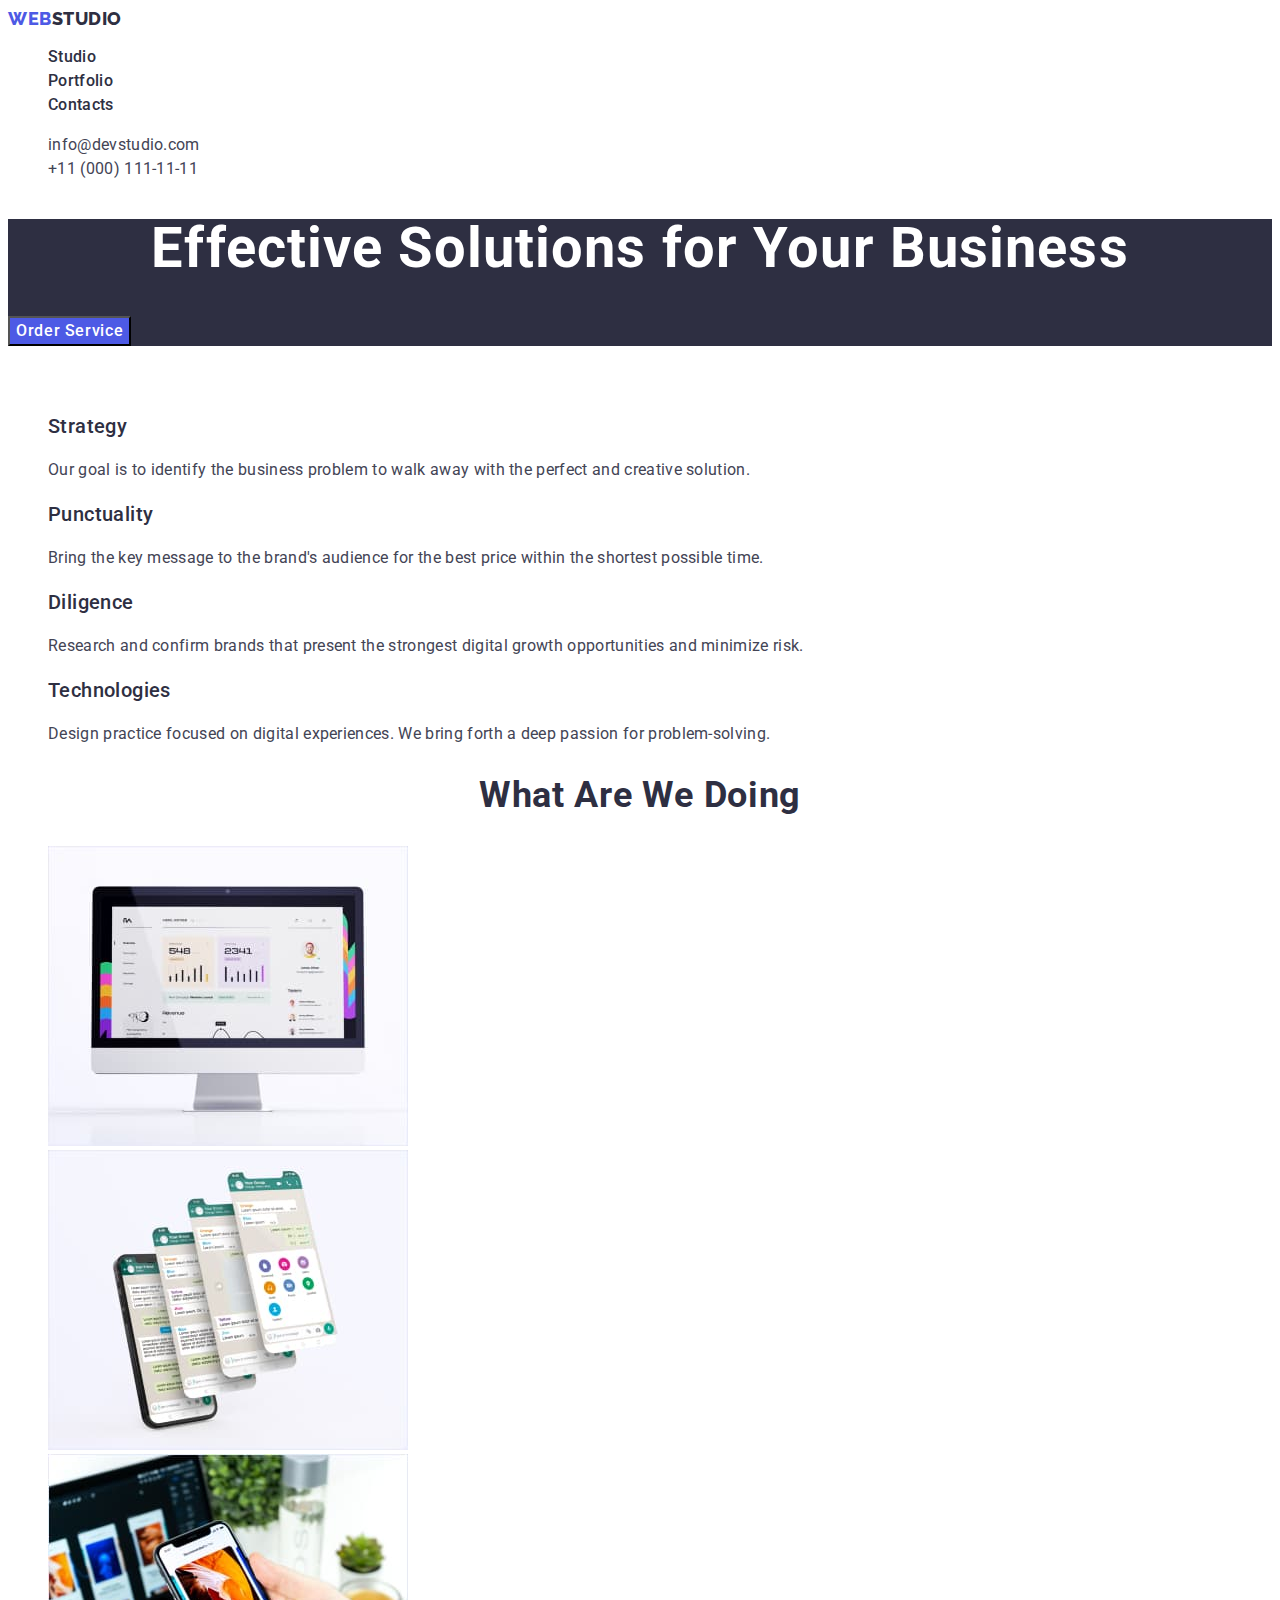
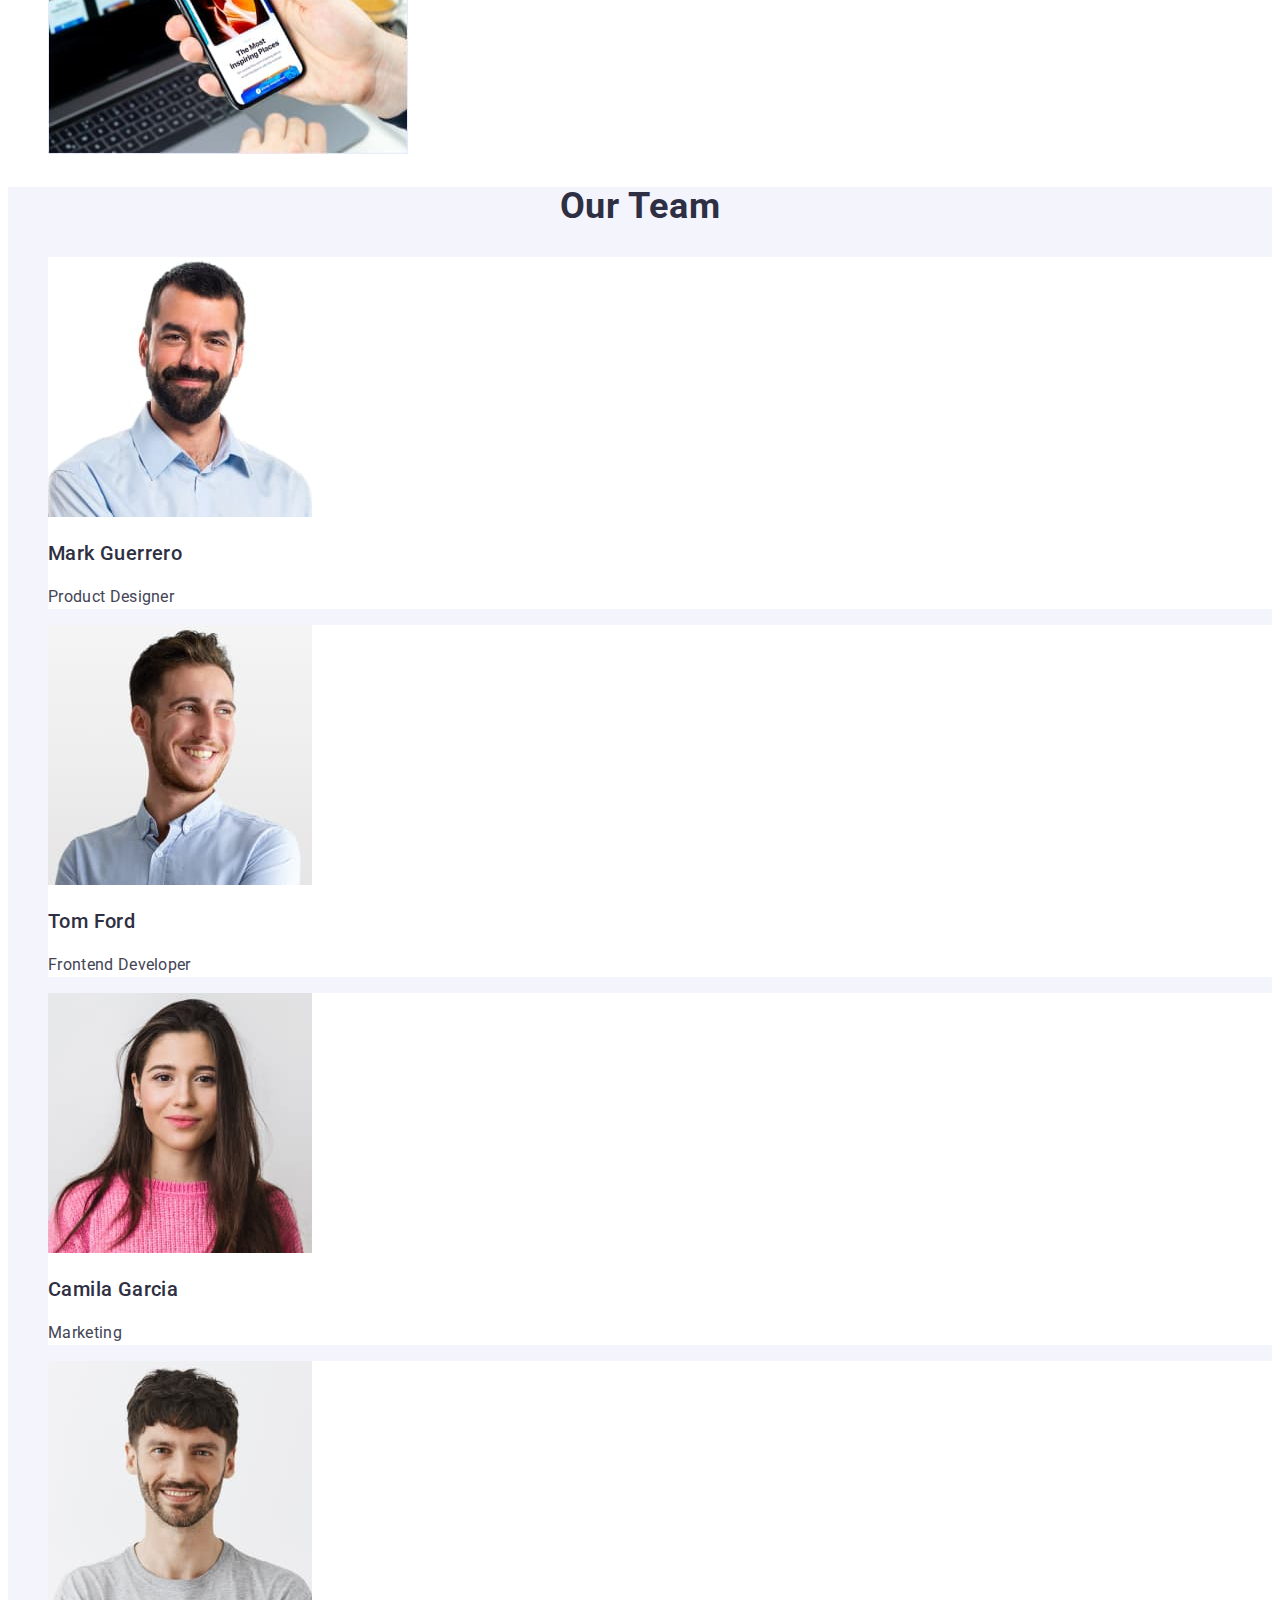
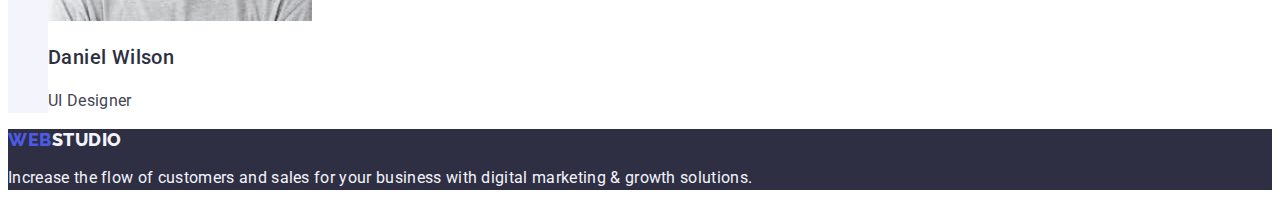
<file: index.html>
<!DOCTYPE html>
<html lang="en">
  <head>
    <meta charset="UTF-8" />
    <meta name="viewport" content="width=device-width, initial-scale=1.0" />
    <title>Goit-markup-homework-2</title>
    <link rel="preconnect" href="https://fonts.googleapis.com">
    <link rel="preconnect" href="https://fonts.gstatic.com" crossorigin>
    <link href="https://fonts.googleapis.com/css2?family=Raleway:wght@800&family=Roboto:wght@400;500;700;900&display=swap" rel="stylesheet">
    <link rel="stylesheet" href="./css/style.css">
  </head>
  <body>
    <header>
      <nav class="header-nav">
        <a class="header-logo link" href="./index.html">Web<span>Studio</span></a>
        <ul class="list">
          <li><a class="header-nav-link link" href="./index.html">Studio</a></li>
          <li><a class="header-nav-link link" href="./portfolio.html">Portfolio</a></li>
          <li><a class="header-nav-link link" href="">Contacts</a></li>
        </ul>
      </nav>
      <address class="header-contacts">
        <ul class="list">
          <li>
            <a class="header-address-contact link" href="mailto:info@devstudio.com">info@devstudio.com</a>
          </li>
          <li>
            <a class="header-address-contact link" href="tel:+110001111111">+11 (000) 111-11-11</a>
          </li>
        </ul>
      </address>
    </header>
    <main>
      <section class="section-hero">
        <h1 class="section-hero-title">Effective Solutions for Your Business</h1>
        <button class="section-hero-btn" type="button">Order Service</button>
      </section>
      <section class="section-one">
        <h2 class="section-one-title">OurAdvantages</h2>
        <ul class="list">
          <li>
            <h3 class="section-one-subtitle">Strategy</h3>
            <p class="section-one-text">
              Our goal is to identify the business problem to walk away with the
              perfect and creative solution.
            </p>
          </li>
          <li>
            <h3 class="section-one-subtitle">Punctuality</h3>
            <p class="section-one-text">
              Bring the key message to the brand's audience for the best price
              within the shortest possible time.
            </p>
          </li>
          <li>
            <h3 class="section-one-subtitle">Diligence</h3>
            <p class="section-one-text">
              Research and confirm brands that present the strongest digital
              growth opportunities and minimize risk.
            </p>
          </li>
          <li>
            <h3 class="section-one-subtitle">Technologies</h3>
            <p class="section-one-text">
              Design practice focused on digital experiences. We bring forth a
              deep passion for problem-solving.
            </p>
          </li>
        </ul>
      </section>
      <section class="section-two">
        <h2 class="section-two-title">What are we doing</h2>
        <ul class="list">
          <li>
            <img src="./images/desktop.jpg" alt="desktop" width="360" />
          </li>
          <li>
            <img src="./images/phones.jpg" alt="phones" width="360" />
          </li>
          <li>
            <img src="./images/layout.jpg" alt="layout" width="360" />
          </li>
        </ul>
      </section>
      <section class="section-three">
        <h2 class="section-three-title">Our Team</h2>
        <ul class="list">
          <li class="section-three-wrapper">
            <img src="./images/team-1.jpg" alt="team-1" width="264" />
            <h3 class="section-three-team">Mark Guerrero</h3>
            <p class="section-three-text">Product Designer</p>
          </li>
          <li class="section-three-wrapper">
            <img src="./images/team-2.jpg" alt="team-2" width="264" />
            <h3 class="section-three-team">Tom Ford</h3>
            <p class="section-three-text">Frontend Developer</p>
          </li>
          <li class="section-three-wrapper">
            <img src="./images/team-3.jpg" alt="team-3" width="264" />
            <h3 class="section-three-team">Camila Garcia</h3>
            <p class="section-three-text">Marketing</p>
          </li>
          <li class="section-three-wrapper">
            <img src="./images/team-4.jpg" alt="team-4" width="264" />
            <h3 class="section-three-team">Daniel Wilson</h3>
            <p class="section-three-text">UI Designer</p>
          </li>
        </ul>
      </section>
    </main>
    <footer class="footer">
      <a class="footer-logo link" href="./index.html">Web<span class="footer-span">Studio</span></a>
      <p class="footer-text">
        Increase the flow of customers and sales for your business with digital
        marketing & growth solutions.
      </p>
    </footer>
  </body>
</html>
</file>
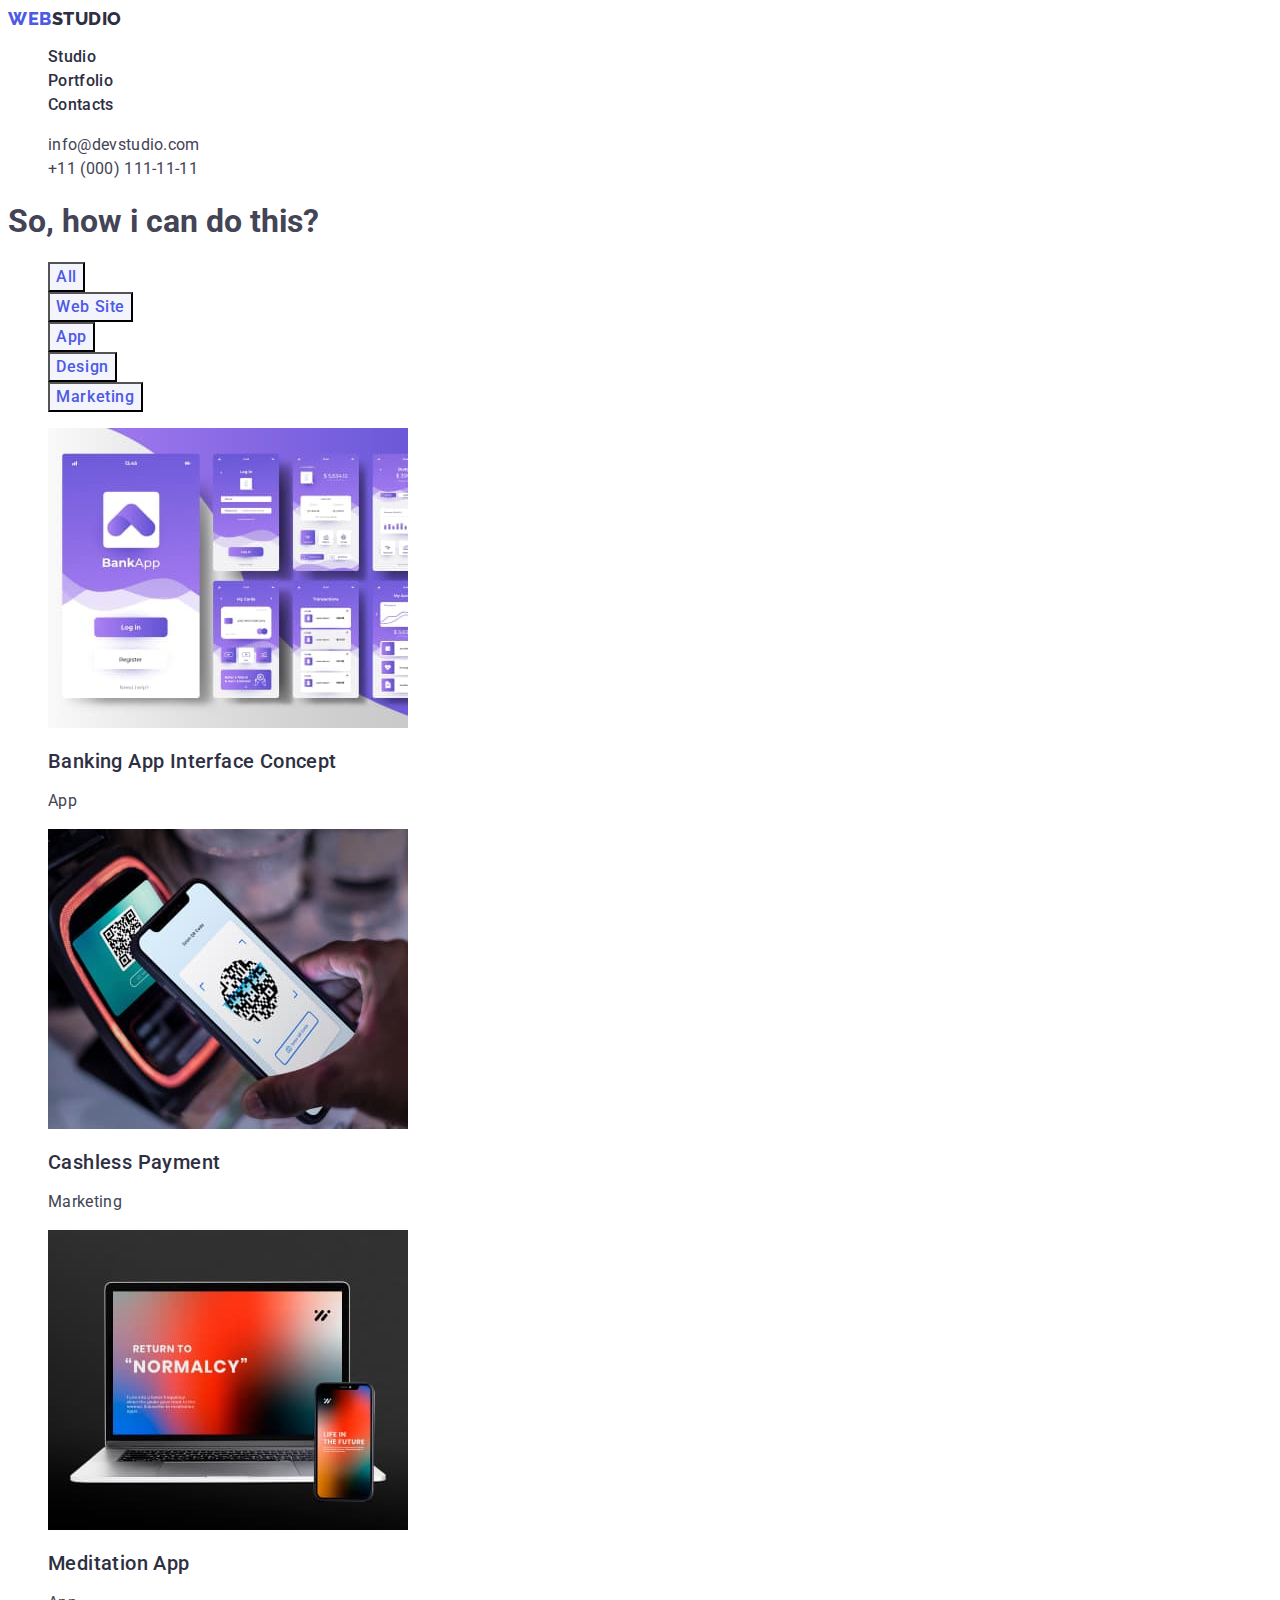
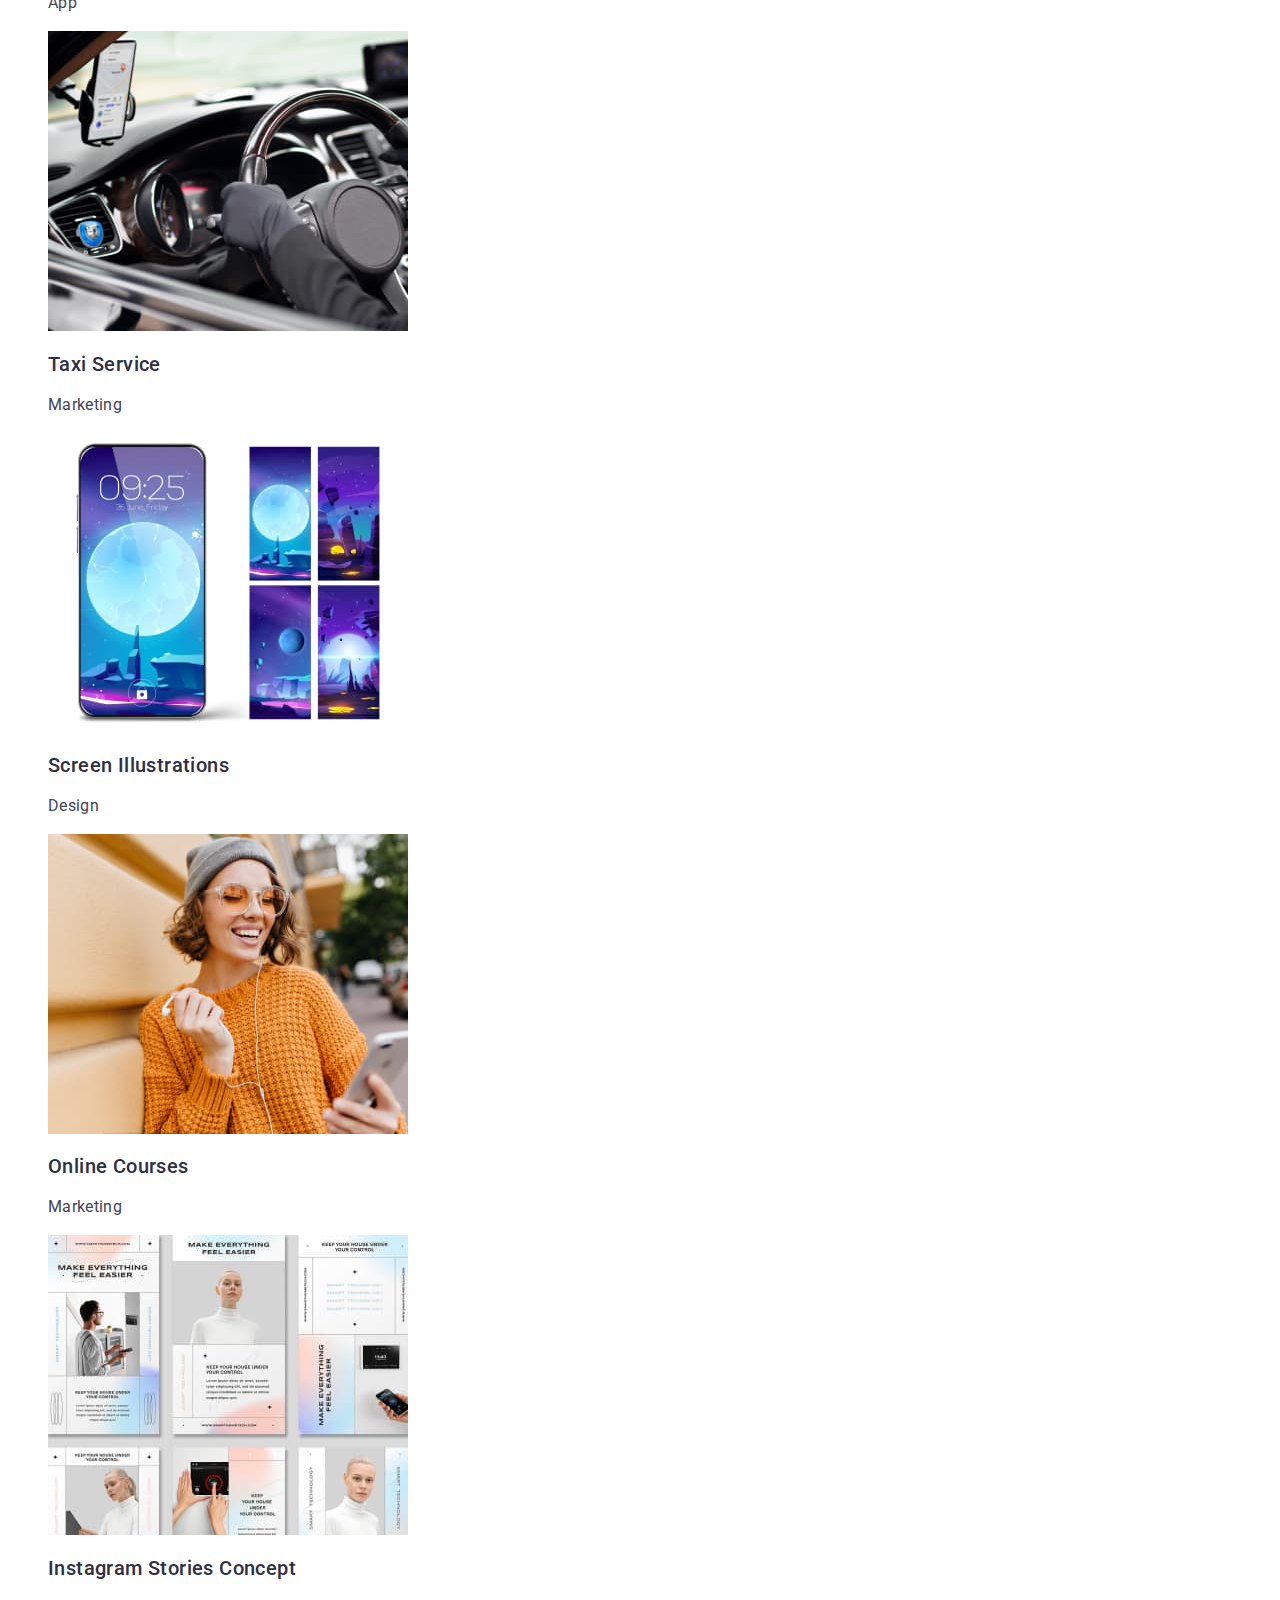
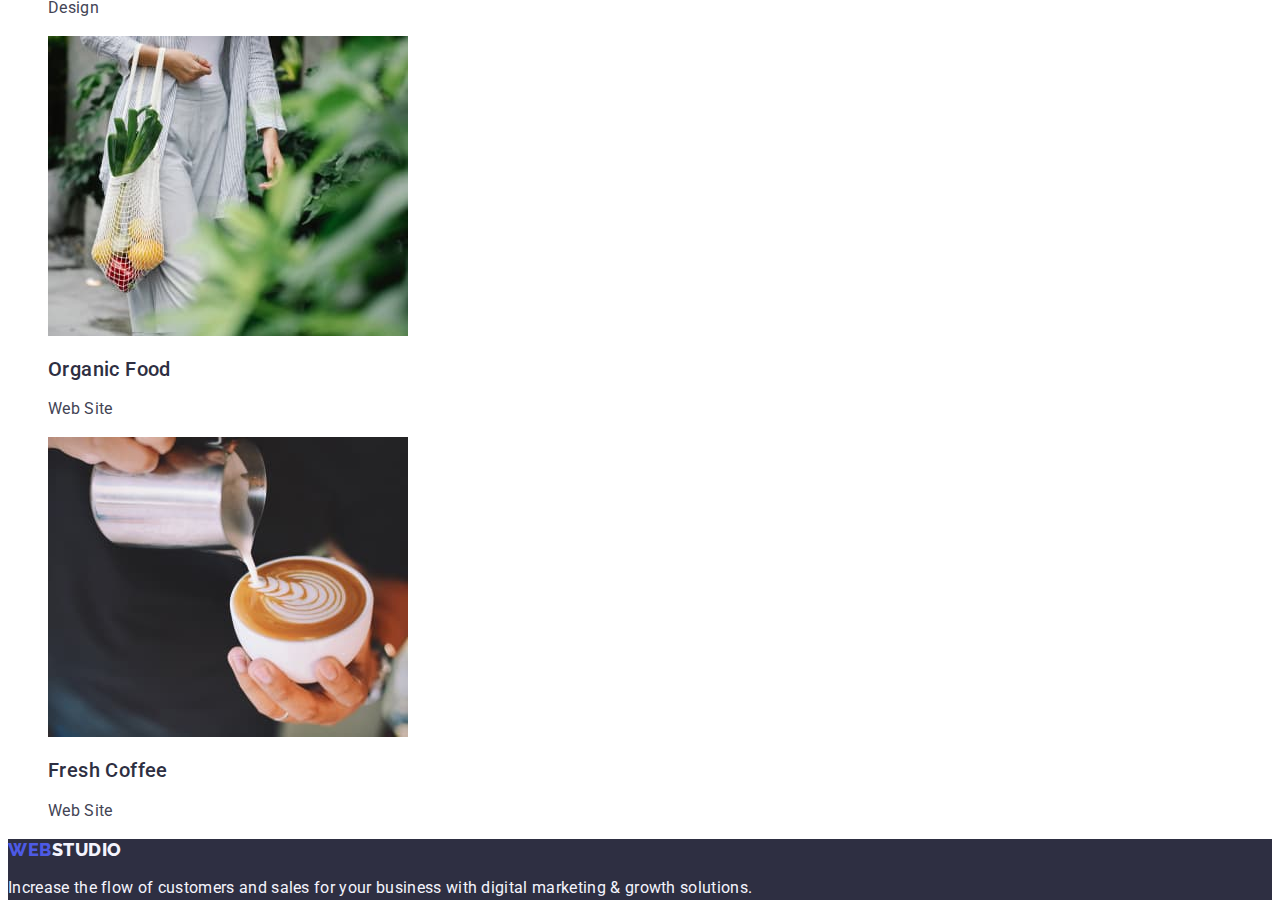
<file: portfolio.html>
<!DOCTYPE html>
<html lang="en">
  <head>
    <meta charset="UTF-8" />
    <meta name="viewport" content="width=device-width, initial-scale=1.0" />
    <title>Portfolio</title>
    <link rel="preconnect" href="https://fonts.googleapis.com">
    <link rel="preconnect" href="https://fonts.gstatic.com" crossorigin>
    <link href="https://fonts.googleapis.com/css2?family=Raleway:wght@800&family=Roboto:wght@400;500;700;900&display=swap" rel="stylesheet">
    <link rel="stylesheet" href="./css/style.css">
  </head>
  <body>
    <header>
      <nav class="header-nav">
        <a class="header-logo link" href="./index.html">Web<span class="portoflio-header-span">Studio</span></a>
        <ul class="list">
          <li><a class="header-nav-link link" href="./index.html">Studio</a></li>
          <li><a class="header-nav-link link" href="./portfolio.html">Portfolio</a></li>
          <li><a class="header-nav-link link" href="">Contacts</a></li>
        </ul>
      </nav>
      <address class="header-contacts">
        <ul class="list">
          <li>
            <a class="header-address-contact link" href="mailto:info@devstudio.com">info@devstudio.com</a>
          </li>
          <li>
            <a class="header-address-contact link" href="tel:+110001111111">+11 (000) 111-11-11</a>
          </li>
        </ul>
      </address>
    </header>
    <main>
      <section class="portfolio-hero">
        <h1>So, how i can do this?</h1>
        <ul class="list">
          <li>
            <button class="portfolio-filter-btn" type="button">All</button>
          </li>
          <li>
            <button class="portfolio-filter-btn" type="button">Web Site</button>
          </li>
          <li>
            <button class="portfolio-filter-btn" type="button">App</button>
          </li>
          <li>
            <button class="portfolio-filter-btn" type="button">Design</button>
          </li>
          <li>
            <button class="portfolio-filter-btn" type="button">Marketing</button>
          </li>
        </ul>
        <ul class="list">
          <li>
            <a class="link">
              <img src="./images/portfolio-1.jpg" alt="portfolio-1" width="360" />
              <h2 class="portfolio-description-title">Banking App Interface Concept</h2>
              <p class="portfolio-description-text">App</p>
            </a>
          </li>
          <li>
            <a class="link">
              <img src="./images/portfolio-2.jpg" alt="portfolio-2" width="360" />
              <h2 class="portfolio-description-title">Cashless Payment</h2>
              <p class="portfolio-description-text">Marketing</p>
            </a>
          </li>
          <li>
            <a class="link">
              <img src="./images/portfolio-3.jpg" alt="portfolio-3" width="360" />
              <h2 class="portfolio-description-title">Meditation App</h2>
              <p class="portfolio-description-text">App</p>
            </a>
          </li>
          <li>
            <a class="link">
              <img src="./images/portfolio-4.jpg" alt="portfolio-4" width="360" />
              <h2 class="portfolio-description-title">Taxi Service</h2>
              <p class="portfolio-description-text">Marketing</p>
            </a>
          </li>
          <li>
            <a class="link">
              <img src="./images/portfolio-5.jpg" alt="portfolio-5" width="360" />
              <h2 class="portfolio-description-title">Screen Illustrations</h2>
              <p class="portfolio-description-text">Design</p>
            </a>
          </li>
          <li>
            <a class="link">
              <img src="./images/portfolio-6.jpg" alt="portfolio-6" width="360" />
              <h2 class="portfolio-description-title">Online Courses</h2>
              <p class="portfolio-description-text">Marketing</p>
            </a>
          </li>
          <li>
            <a class="link">
              <img src="./images/portfolio-7.jpg" alt="portfolio-7" width="360" />
              <h2 class="portfolio-description-title">Instagram Stories Concept</h2>
              <p class="portfolio-description-text">Design</p>
            </a>
          </li>
          <li>
            <a class="link">
              <img src="./images/portfolio-8.jpg" alt="portfolio-8" width="360" />
              <h2 class="portfolio-description-title">Organic Food</h2>
              <p class="portfolio-description-text">Web Site</p>
            </a>
          </li>
          <li>
            <a class="link">
              <img src="./images/portfolio-9.jpg" alt="portfolio-9" width="360" />
              <h2 class="portfolio-description-title">Fresh Coffee</h2>
              <p class="portfolio-description-text">Web Site</p>
            </a>
          </li>
        </ul>
      </section>
    </main>
    <footer class="footer">
      <a class="footer-logo link" href="./index.html">Web<span class="footer-span">Studio</span></a>
      <p class="footer-text">
        Increase the flow of customers and sales for your business with digital
        marketing & growth solutions.
      </p>
    </footer>
  </body>
</html>
</file>
<file: css/style.css>
/* ======================= COLORS ================== */
:root {
  --iris: #4d5ae5;
  --ocean: #404bbf;
  --navy-blue: #2e2f42;
  --green: #31d0aa;
  --slate: #434455;
  --light-slate: #8e8f99;
  --cornflower: #e7e9fc;
  --cloud: #f4f4fd;
  --navy-blue-modal: #2e2f42;
  --grey: #2e2f42;
  --white: #ffffff;
  --dairy: #fcfcfc;
}

/* ======================= DEFAULT STYLE ================== */
body {
  font-family: "Roboto", sans-serif;
  color: var(--slate);
  background-color: var(--white);
  font-style: normal;
  font-weight: 400;
}

button {
  font-family: "Roboto", sans-serif;
  cursor: pointer;
  background-color: var(--iris);
  color: var(--white);
}

button:hover,
button:focus {
  background-color: var(--ocean);
}

.list {
  list-style: none;
}

.link {
  color: inherit;
  text-decoration: none;
  font-style: normal;
}

.link:hover,
.link:focus {
  color: var(--ocean);
}

/* ======================= HEADER ================== */

.header-nav {
  background-color: var(--white-background);
}
.header-logo {
  font-family: "Raleway", sans-serif;
  font-size: 18px;
  font-style: normal;
  font-weight: 800;
  line-height: 1.17;
  letter-spacing: 0.03em;
  text-transform: uppercase;
  color: var(--iris);
}

.header-logo span {
  color: var(--navy-blue);
}

.header-nav-link {
  font-size: 16px;
  font-weight: 500;
  line-height: 1.5;
  letter-spacing: 0.02em;
  color: var(--navy-blue);
}

.header-address-contact {
  font-size: 16px;
  line-height: 1.5;
  letter-spacing: 0.02em;
  color: var(--slate);
}

address {
  font-style: normal;
}

/* ======================= SECTION1 ================== */

.section-hero {
  background-color: var(--navy-blue);
}

.section-hero-title {
  font-size: 56px;
  font-weight: 700;
  text-align: center;
  letter-spacing: 0.02em;
  line-height: 1.07;
  color: var(--white);
}

.section-hero-btn {
  font-size: 16px;
  font-weight: 500;
  letter-spacing: 0.04em;
  line-height: 1.5;
}

/* ======================= SECTION2 ================== */

.section-one-title {
  opacity: 0;
  pointer-events: none;
  letter-spacing: 0.02em;
}

.section-one-subtitle {
  font-size: 20px;
  font-weight: 500;
  line-height: 1.2;
  letter-spacing: 0.02em;
  color: var(--navy-blue);
}

.section-one-text {
  color: var(--slate);
  font-size: 16px;
  line-height: 1.5;
  letter-spacing: 0.02em;
}

/* ======================= SECTION3 ================== */
.section-two-title {
  font-size: 36px;
  text-align: center;
  font-weight: 700;
  letter-spacing: 0.02em;
  line-height: 1.11;
  color: var(--navy-blue);
  text-transform: capitalize;
}

/* ======================= SECTION4 ================== */

.section-three {
  background: var(--cloud);
}

.section-three-title {
  text-align: center;
  font-size: 36px;
  font-style: normal;
  font-weight: 700;
  line-height: 1.11;
  letter-spacing: 0.02em;
  text-transform: capitalize;
  color: var(--navy-blue);
}

.section-three-team {
  font-size: 20px;
  font-weight: 500;
  line-height: 1.2;
  letter-spacing: 0.02em;
  color: var(--navy-blue);
}

.section-three-text {
  color: var(--slate, #434455);
  font-size: 16px;
  line-height: 1.5;
  letter-spacing: 0.02em;
}

.section-three-wrapper {
  background-color: var(--white);
}

/* ======================= FOOTER ================== */

.footer {
  background: var(--navy-blue);
}

.footer-logo {
  font-family: "Raleway", sans-serif;
  font-size: 18px;
  font-style: normal;
  font-weight: 800;
  line-height: 1.17;
  letter-spacing: 0.03em;
  text-transform: uppercase;
  color: var(--iris);
}
.footer-logo span {
  color: var(--cloud);
}

.footer-text {
  font-size: 16px;
  line-height: 1.5;
  letter-spacing: 0.02em;
  color: var(--cloud);
}

/* ======================= PORTFOLIO ================== */

.portfolio-filter-btn {
  font-size: 16px;
  font-weight: 500;
  line-height: 1.5;
  letter-spacing: 0.04em;
  color: var(--iris, #4d5ae5);
  background-color: var(--cloud);
}

.portfolio-filter-btn:hover,
.portfolio-filter-btn:focus {
  color: var(--white);
}

.portfolio-description-title {
  font-size: 20px;
  font-weight: 500;
  line-height: 1.2;
  letter-spacing: 0.02em;
  color: var(--navyblue, #2e2f42);
}

.portfolio-description-text {
  font-size: 16px;
  line-height: 1.5;
  letter-spacing: 0.02em;
  color: var(--slate);
}
</file>
